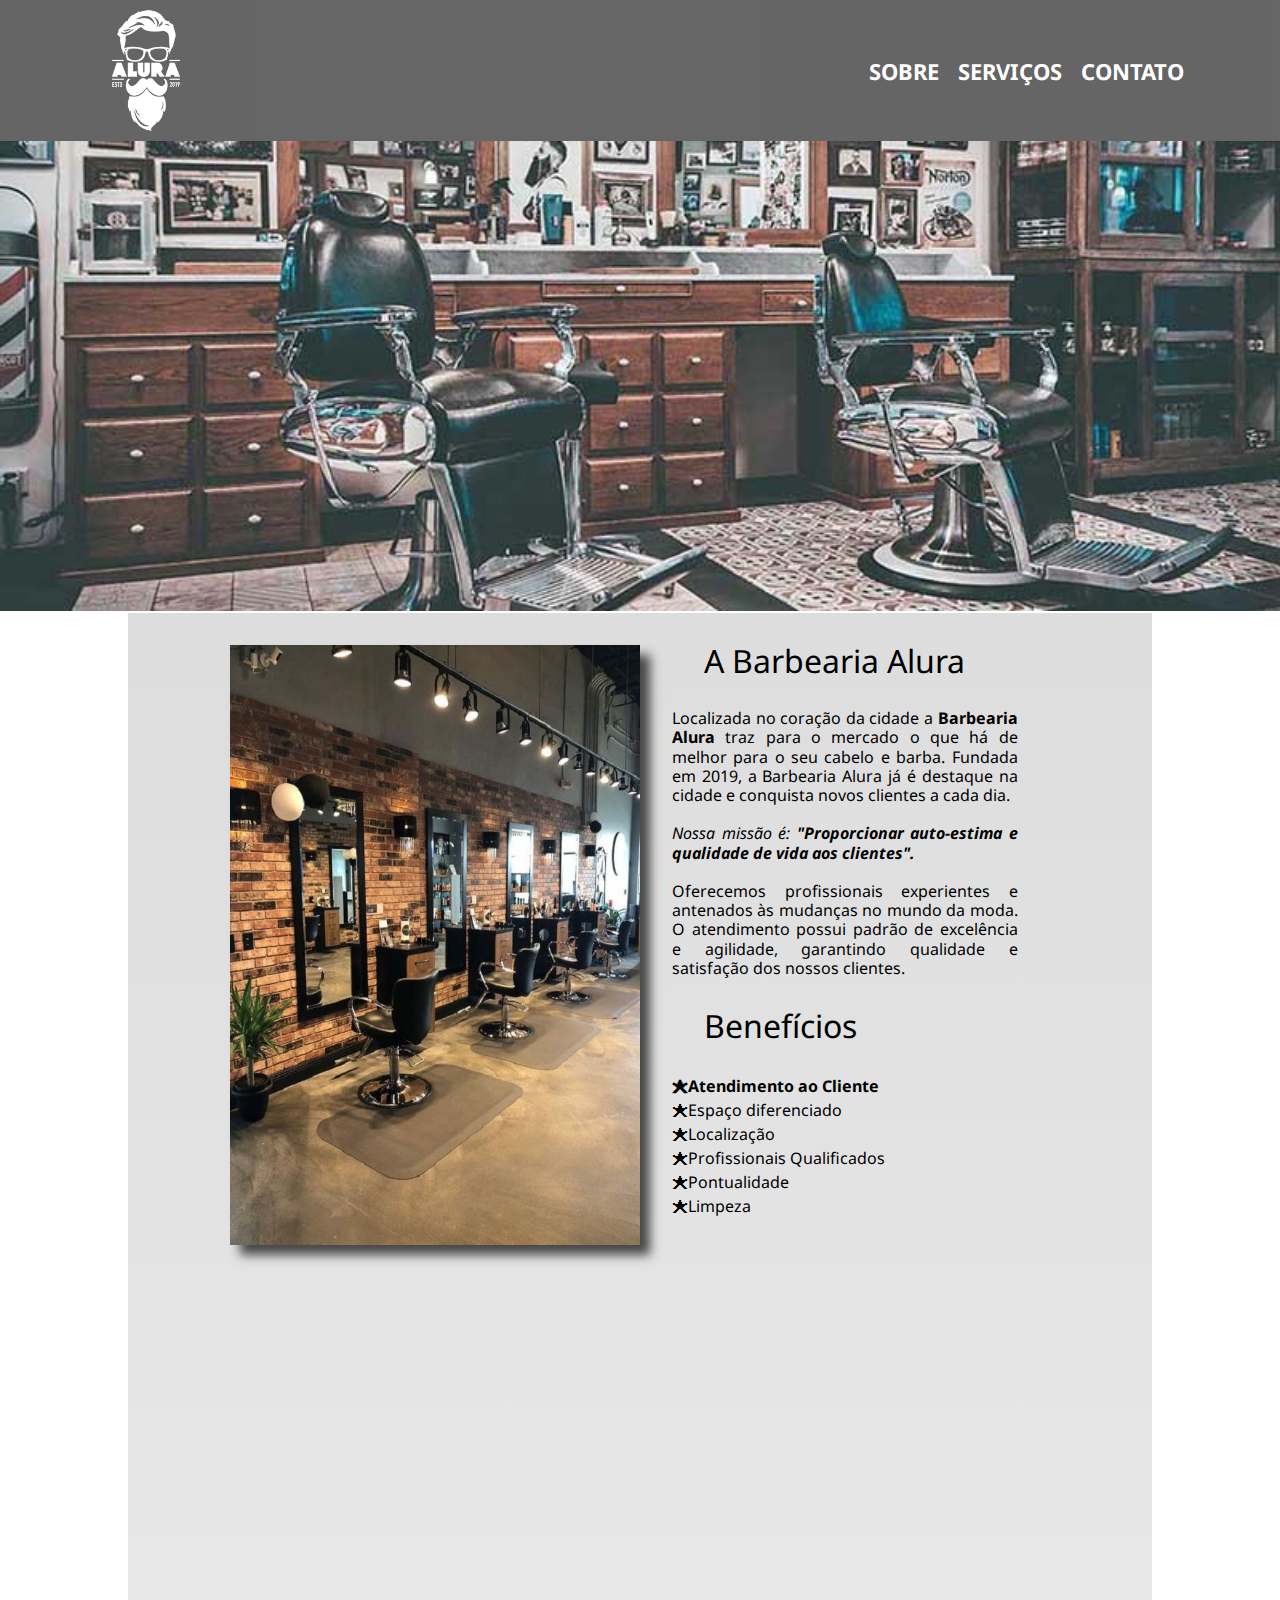
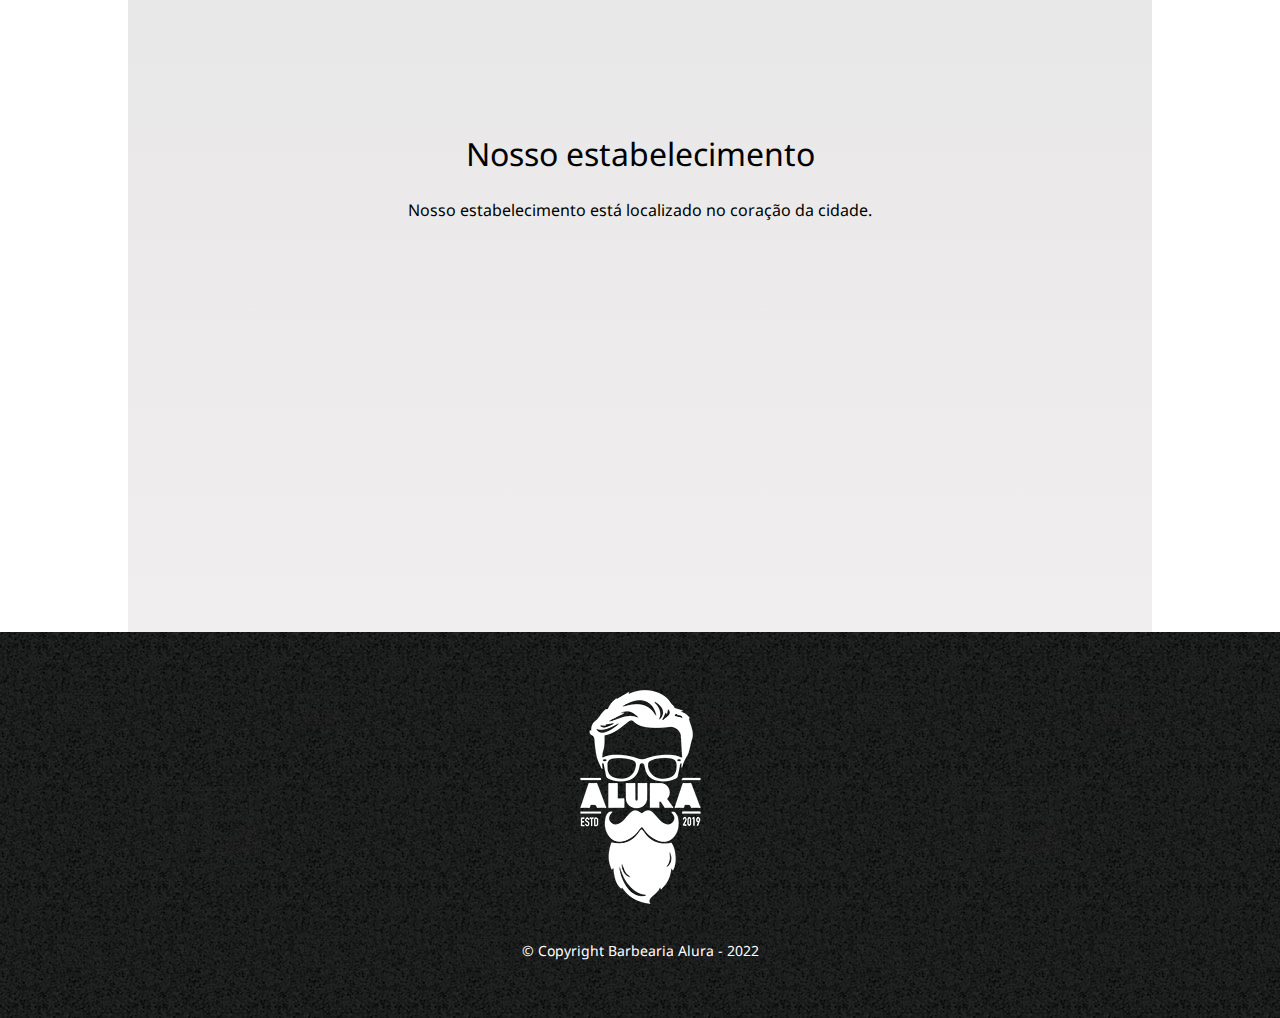
<file: index.html>
<!DOCTYPE html>  
<html lang="pt-br"> 
  <head> 
  <meta charset="UTF-8"> 
  <meta name="viewport" content="width=device-width">
  <link rel="stylesheet" href="reset.css"> 
  <link rel="stylesheet" href="style.css">
  <link rel="stylesheet" href="mobile.css">
  

  <title>Barbearia Alura</title>
  </head>

  <body> 
    <header>
      
      <div class="barra">
     <img src="img/logo-branco.png" alt="Logo da Barbearia Alura">
      <nav>
     <ul>
      <li><a href="index.html" target="_blank">Sobre</a></li>
      <li><a href="produtos.html" target="_blank">Serviços</a></li>
      <li><a href="contato.html" target="_blank">Contato</a></li>
     </ul>
     </nav>
     </div>
     
    </header>
    <img class="banner" src="img/banner.jpg" alt="imagem barbearia">
    <main>
      <div class="color">
      <section class="principal" id="sobre">
        <img src="img/sobre-barbearia.jfif" alt="">
        <div>
          <h2 class="titulo-sobre">A Barbearia Alura</h2>
          <p>Localizada no coração da cidade a <strong>Barbearia Alura</strong> traz para o mercado o que há de melhor para o seu cabelo e barba. Fundada em 2019, a Barbearia Alura já é destaque na cidade e conquista novos clientes a cada dia. <br><br> <em>Nossa missão é: <strong>"Proporcionar auto-estima e qualidade de vida aos clientes".</strong></em> <br><br>Oferecemos profissionais experientes e antenados às mudanças no mundo da moda. O atendimento possui padrão de excelência e agilidade, garantindo qualidade e satisfação dos nossos clientes.</p>
          
          
          <div class="conteudo-beneficios">
            <h3 class="titulo-sobre">Benefícios</h3>
            <ul class="lista-beneficios">
              <li class="itens">Atendimento ao Cliente </li>
              <li class="itens">Espaço diferenciado</li>
              <li class="itens">Localização</li>
              <li class="itens">Profissionais Qualificados</li>
              <li class="itens">Pontualidade</li>
              <li class="itens">Limpeza</li>
            </ul>
        </div>
      </section>
      
      <div class="video">
        <iframe width="100%" height="315" src="https://www.youtube.com/embed/wcVVXUV0YUY" title="YouTube video player" frameborder="0" allow="accelerometer; autoplay; clipboard-write; encrypted-media; gyroscope; picture-in-picture; web-share" allowfullscreen></iframe>
        </div>
      
          <section class="mapa">
            
          <h3 class="titulo-principal">Nosso estabelecimento</h3>
          <p>Nosso estabelecimento está localizado no coração da cidade.</p>

          <div class="mapa-conteudo">
          <iframe src="https://www.google.com/maps/embed?pb=!1m14!1m8!1m3!1d117006.39488152678!2d-46.7641678!3d-23.5881948!3m2!1i1024!2i768!4f13.1!3m3!1m2!1s0x94ce5a2b2ed7f3a1%3A0xab35da2f5ca62674!2sAlura%20-%20Escola%20Online%20de%20Tecnologia!5e0!3m2!1spt-BR!2sbr!4v1673992988274!5m2!1spt-BR!2sbr" width="100%" height="300" style="border:0;" allowfullscreen="" loading="lazy" referrerpolicy="no-referrer-when-downgrade"></iframe>
        </div>

      </section>
    </div>
     
    </main>
      <footer>
        <img src="img/logo-branco.png" alt="Logo da barbearia Alura">
        <p class="copy">&copy; Copyright Barbearia Alura - 2022</p>
      </footer>
  </body>
</html>
</file>
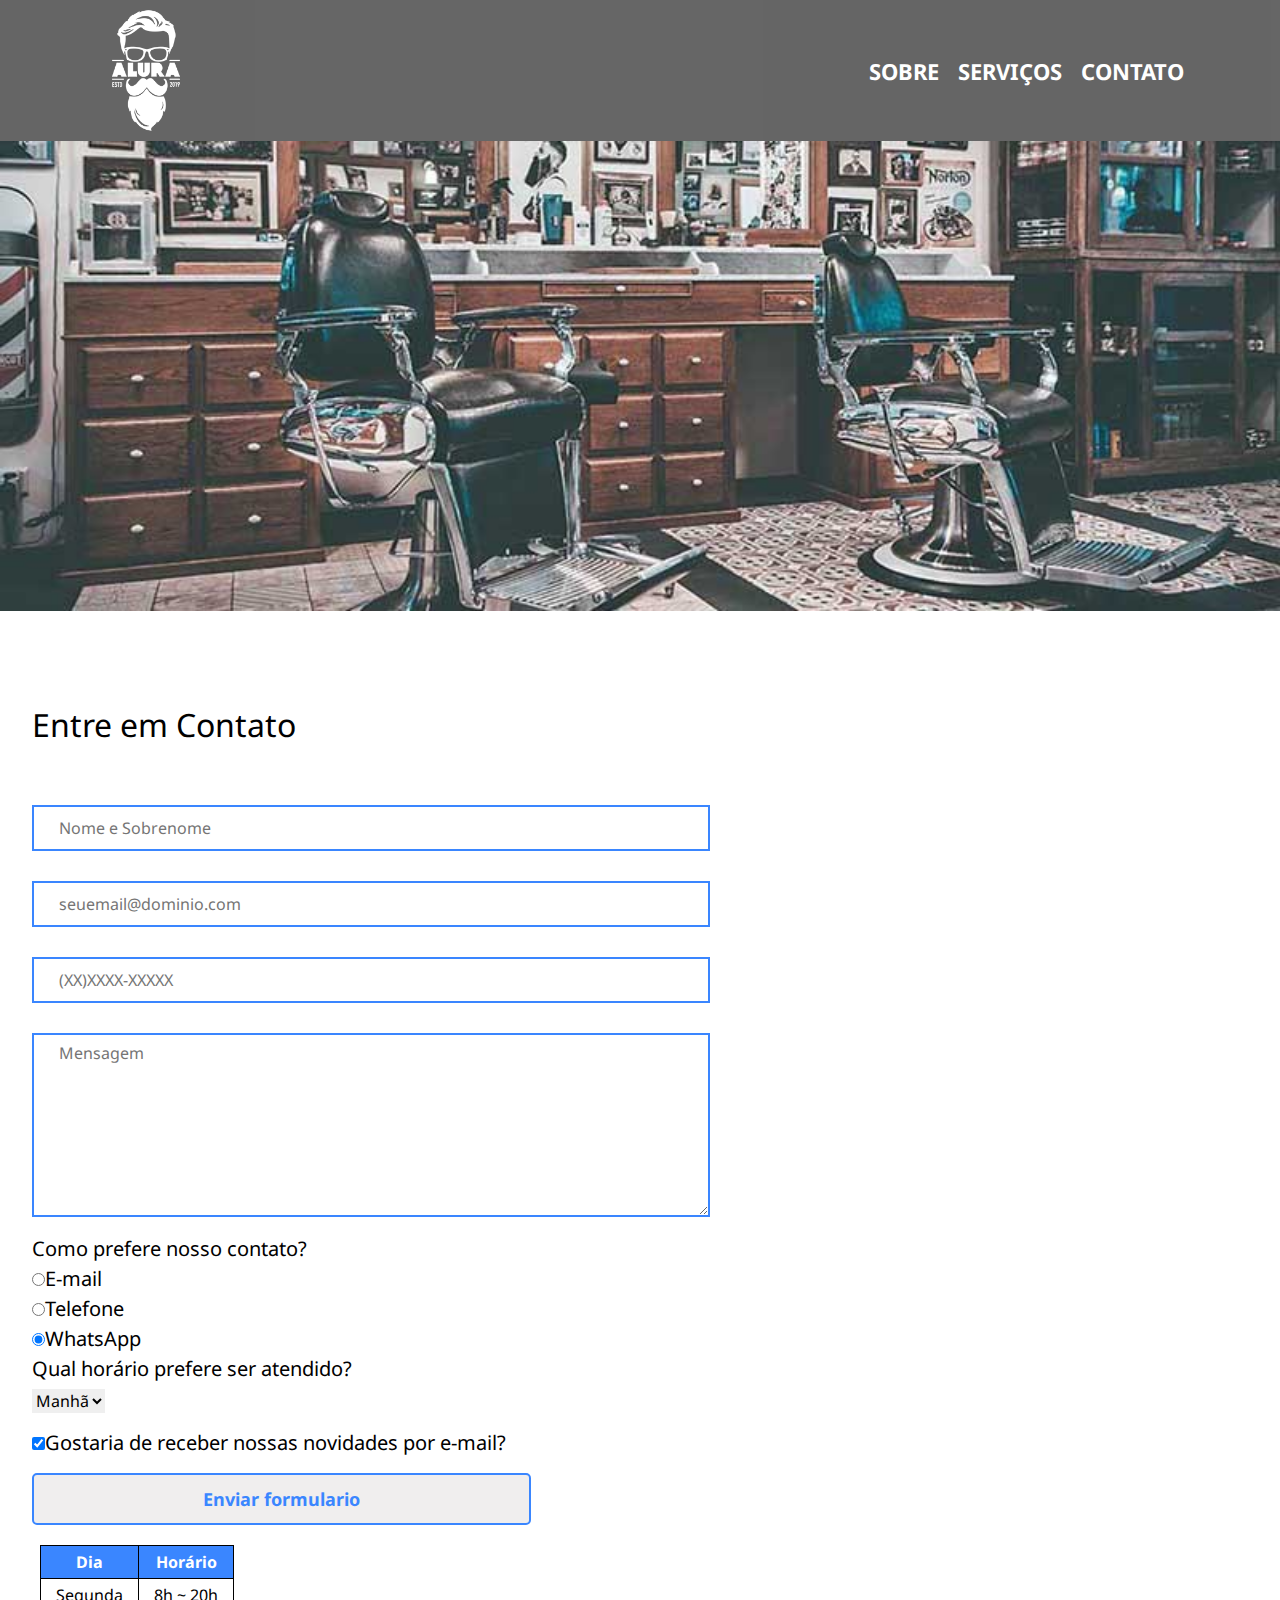
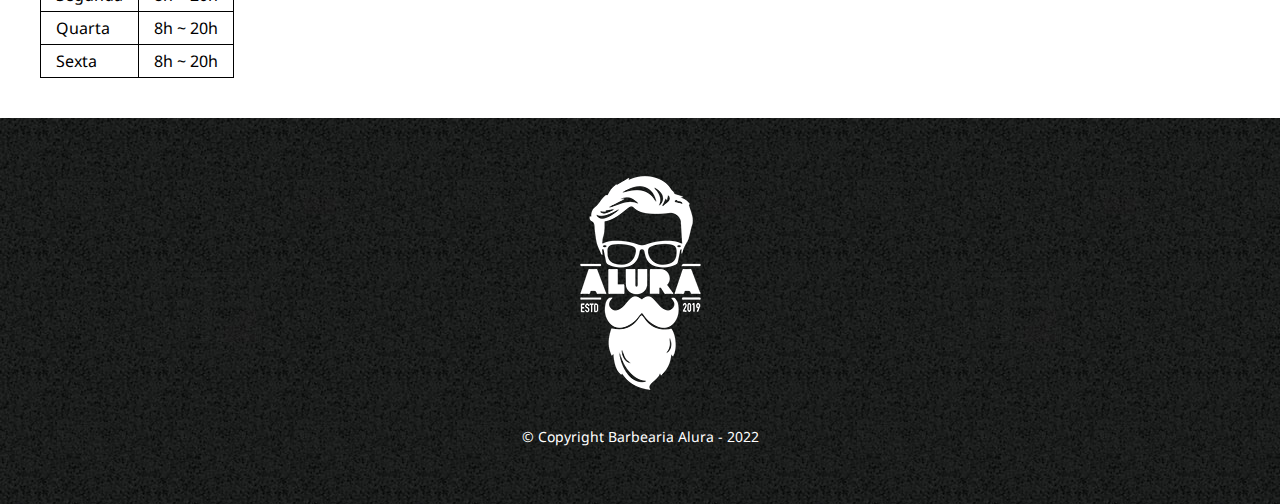
<file: contato.html>
<!DOCTYPE html>
<html lang="en">
<head>
  <meta charset="UTF-8">
  <meta http-equiv="X-UA-Compatible" content="IE=edge">
  <meta name="viewport" content="width=device-width, initial-scale=1.0">
  <link rel="stylesheet" href="reset.css">
  <link rel="stylesheet" href="style.css">
  <link rel="stylesheet" href="mobile.css">
  <title>Barbearia Alura</title>
</head>
<body>
  <header>
      
    <div class="barra">
   <img src="img/logo-branco.png" alt="Logo da Barbearia Alura">
    <nav>
   <ul>
    <li><a href="index.html" target="_blank">Sobre</a></li>
    <li><a href="produtos.html" target="_blank">Serviços</a></li>
    <li><a href="contato.html" target="_blank">Contato</a></li>
   </ul>
   </nav>
   </div>
   
  </header>
  <img class="banner" src="img/banner.jpg" alt="imagem barbearia">
   
  <main>
    <form class="contato">
      <h2 class="titulo-contato">Entre em Contato</h2>
      <label for="nomesobrenome" ></label><!--etiqueta/identificação-->
      <input type="text" id="nomesobrenome" class="input-padrao" required placeholder="Nome e Sobrenome"> <!--tag para o ususario inserir informações-->
      
      <label for="email"></label>
      <input type="email" id="email" class="input-padrao" required placeholder="seuemail@dominio.com">

      <label for="telefone"></label>
      <input type="tel" id="telefone" class="input-padrao" required placeholder="(XX)XXXX-XXXXX">
      
      <label for="mensagem"></label>
      <textarea cols="70" rows="10" id="mensagem" class="input-padrao" placeholder="Mensagem" required></textarea> <!--colunas e linha(caixa de texto)-->
      
        <fieldset>
        <legend>Como prefere nosso contato?</legend>
        <label for="radio-email"><input type="radio" name="contato" value="email" id="radio-email" >E-mail</label>
        

        <label for="radio-telefone"><input type="radio" name="contato" value="telefone" id="radio-telefone">Telefone</label>
        

        <label for="radio-wpp"><input type="radio" name="contato" value="wpp" id="radio-wpp" checked>WhatsApp</label>
        
        </fieldset>

      <fieldset>
        <legend>Qual horário prefere ser atendido?</legend>
        <select>
        <option>Manhã</option>
        <option>Tarde</option>
        <option>Noite</option>
        </select>
      </fieldset>

      <label class="checkbox">
        <input type="checkbox" checked>Gostaria de receber nossas novidades por e-mail?</label>
      <input type="submit" value="Enviar formulario" class="enviar">
    </form>
    <table>
      <thead>
        <tr>
          <th>Dia</th>
          <th>Horário</th>
        </tr>
      </thead>
      <tbody>
        <tr>
          <td>Segunda</td>
          <td>8h ~ 20h</td>
        </tr>
        <tr>
          <td>Quarta</td>
          <td>8h ~ 20h</td>
        </tr>
        <tr>
          <td>Sexta</td>
          <td>8h ~ 20h</td>
        </tr>
      </tbody>
  </table>
</main>
  <footer>
    <img src="img/logo-branco.png" alt="Logo da barbearia Alura">
    <p class="copy">&copy; Copyright Barbearia Alura - 2022</p>
  </footer>
  
</body>
</html>
</file>
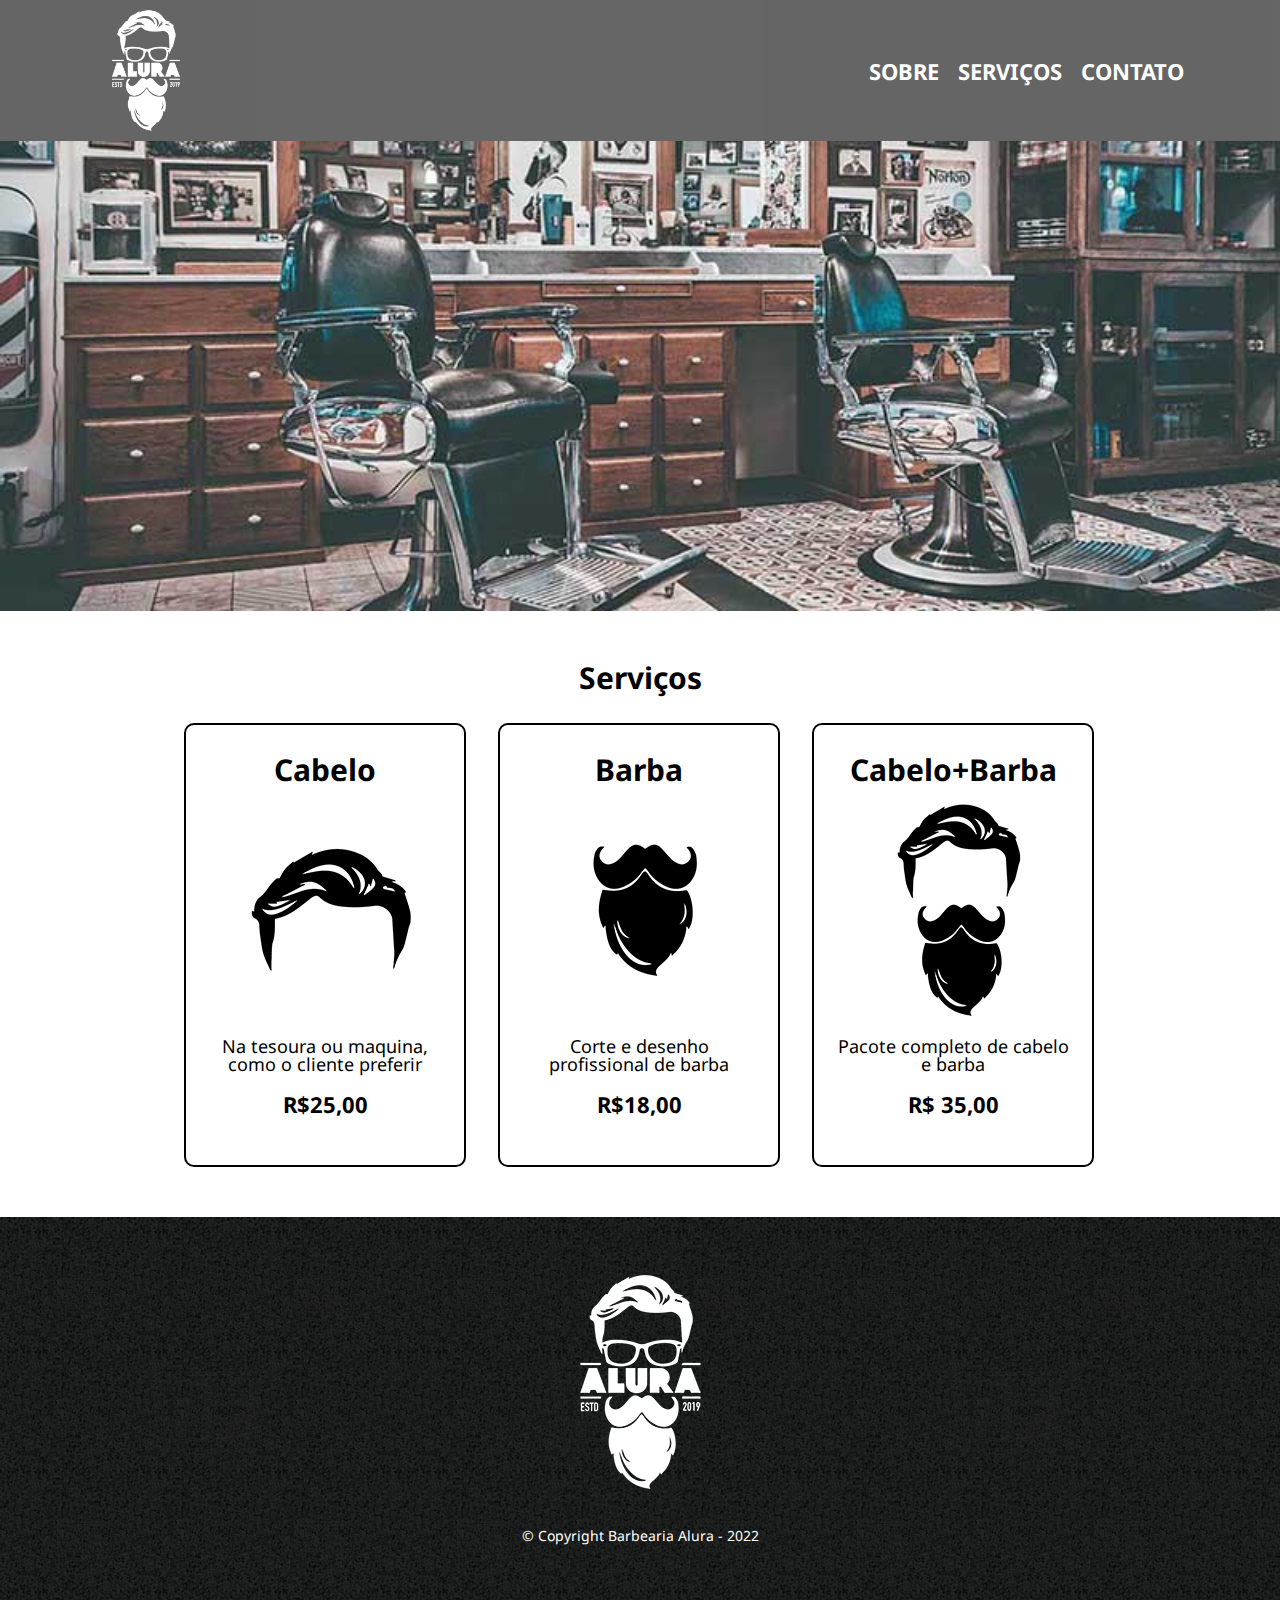
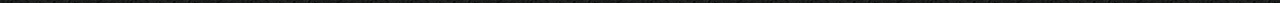
<file: produtos.html>
<!DOCTYPE html>
<html lang="en">
<head>
  <meta charset="UTF-8">
  <meta http-equiv="X-UA-Compatible" content="IE=edge">
  <meta name="viewport" content="width=device-width, initial-scale=1.0">
  <link rel="stylesheet" href="reset.css">
  <link rel="stylesheet" href="style.css">
  <link rel="stylesheet" href="mobile.css">
  <title>Barbearia Alura</title>
</head>
<body>

  <header>
      
    <div class="barra">
   <img src="img/logo-branco.png" alt="Logo da Barbearia Alura">
    <nav>
   <ul>
    <li><a href="index.html" target="_blank">Sobre</a></li>
    <li><a href="produtos.html" target="_blank">Serviços</a></li>
    <li><a href="contato.html" target="_blank">Contato</a></li>
   </ul>
   </nav>
   </div>
   
  </header>

  <main>
  <img class="banner" src="img/banner.jpg" alt="imagem barbearia">
  
  <ul class="produtos">
    <h2 class="titulo-principal">Serviços</h2>
    <li>
      <h2>Cabelo</h2>
      <img src="img/cabelo.jpg">
      <p class="descricao">Na tesoura ou maquina, como o cliente preferir</p>
      <p class="preco">R$25,00</p>
    </li>
    <li>
      <h2>Barba</h2>
      <img src="img/barba.jpg">
      <p class="descricao">Corte e desenho profissional de barba</p>
      <p class="preco">R$18,00</p>
    </li>
    <li>
      <h2>Cabelo+Barba</h2>
      <img src="img/cabelo+barba.jpg">
      <p class="descricao">Pacote completo de cabelo e barba</p>
      <p class="preco">R$ 35,00</p>
    </li>
  </ul>
</main>
  <footer>
    <img src="img/logo-branco.png" alt="Logo da barbearia Alura">
    <p class="copy">&copy; Copyright Barbearia Alura - 2022</p>
  </footer>
</body>
</html>
</file>
<file: style.css>
/* NAVEGAÇÃO */
@import url('https://fonts.googleapis.com/css2?family=Noto+Sans&display=swap');

body{
  font-family: 'Noto Sans', sans-serif;
}
header{
  background-color: #000000;
  opacity: 60%;
  
}
header img{
  width: 100px;
}
.barra{
  margin:  0 auto;
  display: flex;
  align-items: center;
  justify-content: space-between;
  padding: 0 6em 0 6em;
   
}
nav{
  top: 110px;
  right: 0;

}
nav li{
  display: inline;
  margin-left: 15px;
}

nav a{
  text-transform: uppercase;/*tranforma o texto em caixa alta*/
  color: #ffffff;
  font-weight: bold;
  font-size: 22px;
  text-decoration: none;
}
nav a:hover{
  color: #3a86ff;
}
/* SOBRE */
.banner{
  width: 100%;
  height: 300px;
  
}
.principal{

  width:  80%;
  padding: 2em 0;
  margin: 0 auto;
  display: flex;
  text-align: justify;
  
}
.principal p{
  margin:  2em ;
  text-align: justify;
  line-height: 1.2em;
  
}
.principal strong{
  font-weight: bold;
}
.principal em{
  font-style: italic;
}
.principal img{
  height: 600px;
  width: 50%;
  opacity: 1;
  transition: 400ms;
  box-shadow: 10px 10px 10px 0 #292828d6;
}
.principal img:hover{
  opacity: 0.5;
}
.titulo-sobre{
  text-align: justify;
  font-size: 2em;
  clear: left;
  margin: 0 0 1em 2em;
}


/* BENEFICIOS */
.conteudo-beneficios{
  text-align: justify;

}
.lista-beneficios{
  display: inline-block;
  vertical-align: top;
  margin-left: 2em;
  
}
.itens{
  line-height: 1.5em;
}
.itens:first-child{ 
  /* nth-child(l)/(2n)pares */
  font-weight: bold;
}
.itens::before{
  content: "🟊";
}

.mapa{
  padding: 5em 0;
  
}
.mapa-conteudo{
  width:  940px;
  margin: 0 auto;
  z-index: 100;
}
.mapa p, h3{
  margin: 0 0  2em;
  text-align: center;
  color: #000000;
}
.banner-mapa{
  width: 100%;
  height: 100%;
  opacity: 20%;
  z-index: 10;
}

.video{
  width: 560px;
  margin: 2em auto;
  
}
.color{
  background: linear-gradient( #dddddd, #f0eeee);
  width: 80%;
  margin: 0 auto;
  
}
/* SERVIÇOS */
.produtos{
  width: 940px;
  margin: auto auto;
  padding: 50px 0;
  
}
.produtos li{
  display: inline-block;
  text-align: center;
  width: 30%;
  vertical-align: top;
  margin: 0 1.5%;
  padding: 30px 20px;
  box-sizing: border-box;
  border: solid 2px black;
  border-radius: 10px;
}
.produtos h2{
  font-size: 30px;
  font-weight: bold;
}
.descricao{
  font-size: 18px;
}
.preco{
  font-size: 22px;
  font-weight: bold;
  margin-top: 10px;
}
.produtos li:hover{
  border-color: #3a86ff;
  
}
.produtos li:hover h2{/*especificar que é no h2 no produto*/
  font-size: 32px;
  
}

/* FORMULARIO */
form{
  padding-top: 2em ;
  text-align: justify;
  margin-left: 2em;
  
}
form label, form legend{
  display: block;
  font-size: 20px ;
  margin: 0 0 10px;
  
}
.titulo-contato{
  text-align: justify;
  font-size: 2em;
  margin: 2em 0 2em 0;
  clear: left;
  
  /* text-shadow: 2px 2px ; */
}
.input-padrao{
  border: 2px solid #3a86ff;
  display: inline;
  margin-bottom: 20px;
  padding: 10px 25px;
  width: 50%;
}
.checkbox{
  margin: 20px 0;
}
.enviar{
  width: 40%;
  padding: 15px 0;
  background-color: #f0eeee;
  color: #3a86ff;
  font-weight: bold;
  font-size: 18px;
  border: 2px solid #3a86ff;
  border-radius: 5px;
  transition: 1s all;
  cursor: pointer;
}
.enviar:hover{
  background: #3a86ff;
  color: #f0eeee;
  /* transform: scale(1.1); rotate = rotação 30 deg= 30 graus */
}
table{
  margin: 20px 40px 40px;
}

thead{
  background: #3a86ff;
  color: white;
  font-weight: bold ;
}

td, th {
  border: 1px solid #000000;
  padding: 8px 15px;
}
/* RODAPÉ */
footer{
  text-align: center;
  background: url("img/bg.jpg");
  padding: 40px 0;
}
p, em{
  text-align: center;
  margin-bottom: 20px;
}
.banner {
  width: 100%; 
  height: 470px;
}
.copy{
  color: white;
  font-size: 14px;
  margin-top:20px ;
}


.titulo-principal{
  text-align: center;
  font-size: 2em;
  margin: 0 0 1em;
}
</file>
<file: mobile.css>
@media (max-width: 590px) {
  .barra, .principal, .mapa-conteudo, .conteudo-beneficios, .video{
      width: auto;
    }
    nav{
       position: static
    
      }
      nav a{
        line-height: 1.2em;
      }

      /* HOME */
    
    .barra{
      text-align: center;
    }  
    .banner{
      height: 50%;
    
    }
    .principal{
      display: flex;
      flex-direction: column;
      text-align: center;
      align-items: center;
    }
    .principal img{
      width: 90%;
      height: 50%;
      
    }
    .titulo-sobre{
      margin-top: 2em;
    }
    .lista-beneficios{
      text-align: justify;
      
    }
    /* PRODUTOS */
      .produtos {
      width: auto;
      
      }
      .produtos li{
        display: block;
        width: 80%;
        margin: 20px 50px;
        
      }
      /* CONTATOS */
      .contato{
        width: auto;
      }
      .input-padrao{
        width: 70%;
      }
      .enviar{
        width: 90%;
      }
     
    }
</file>
